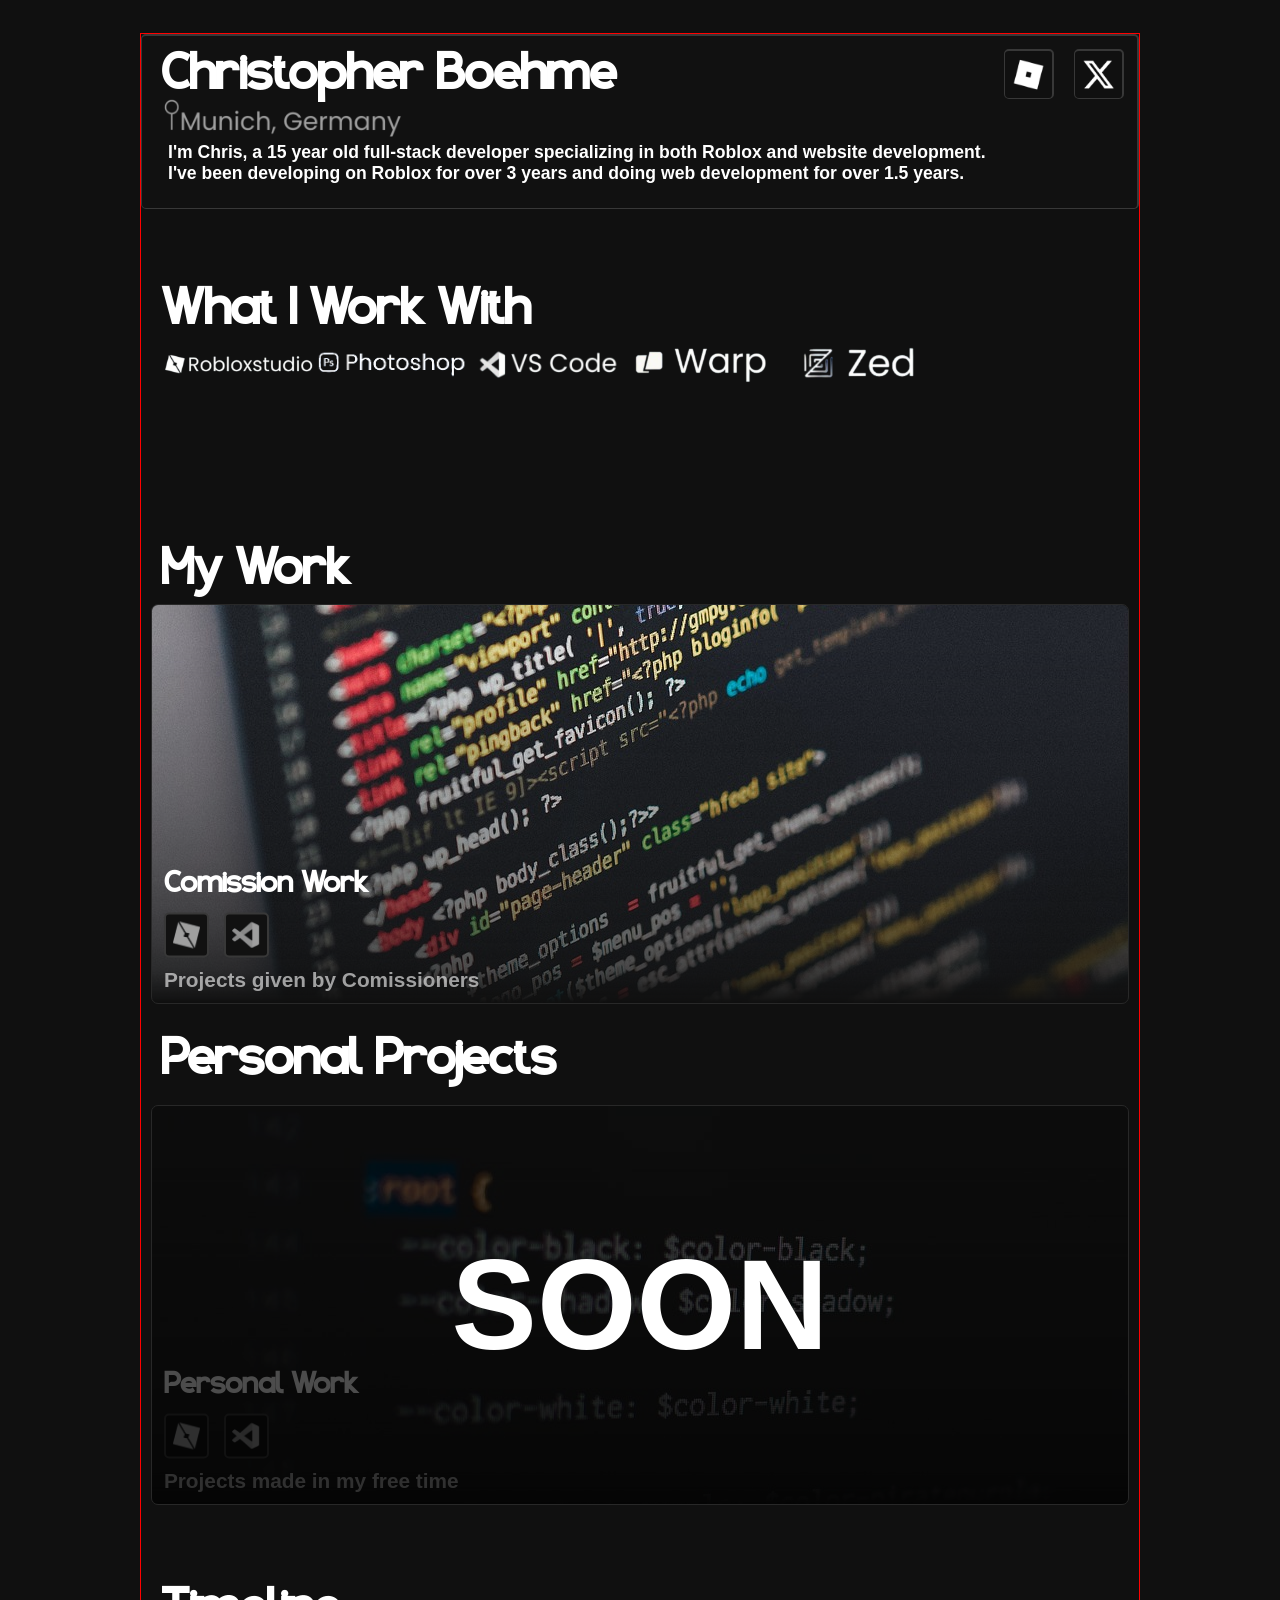
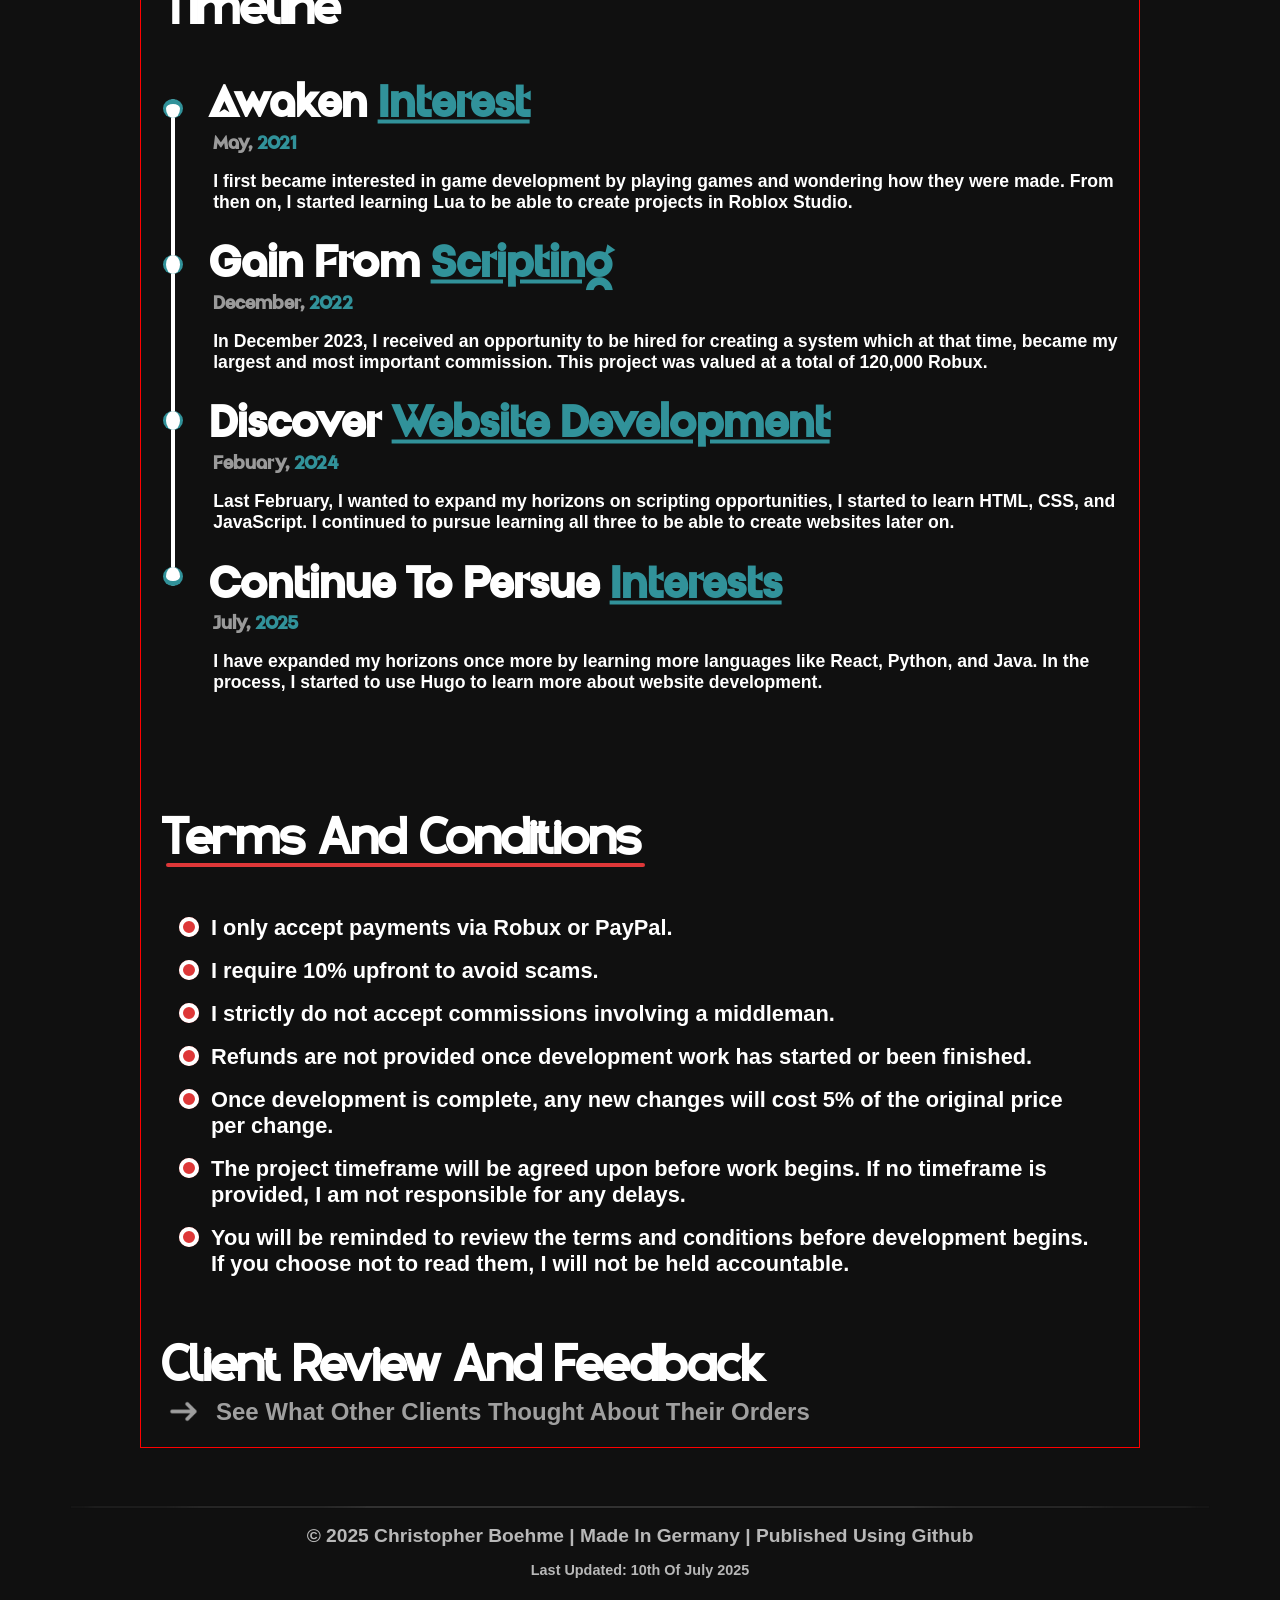
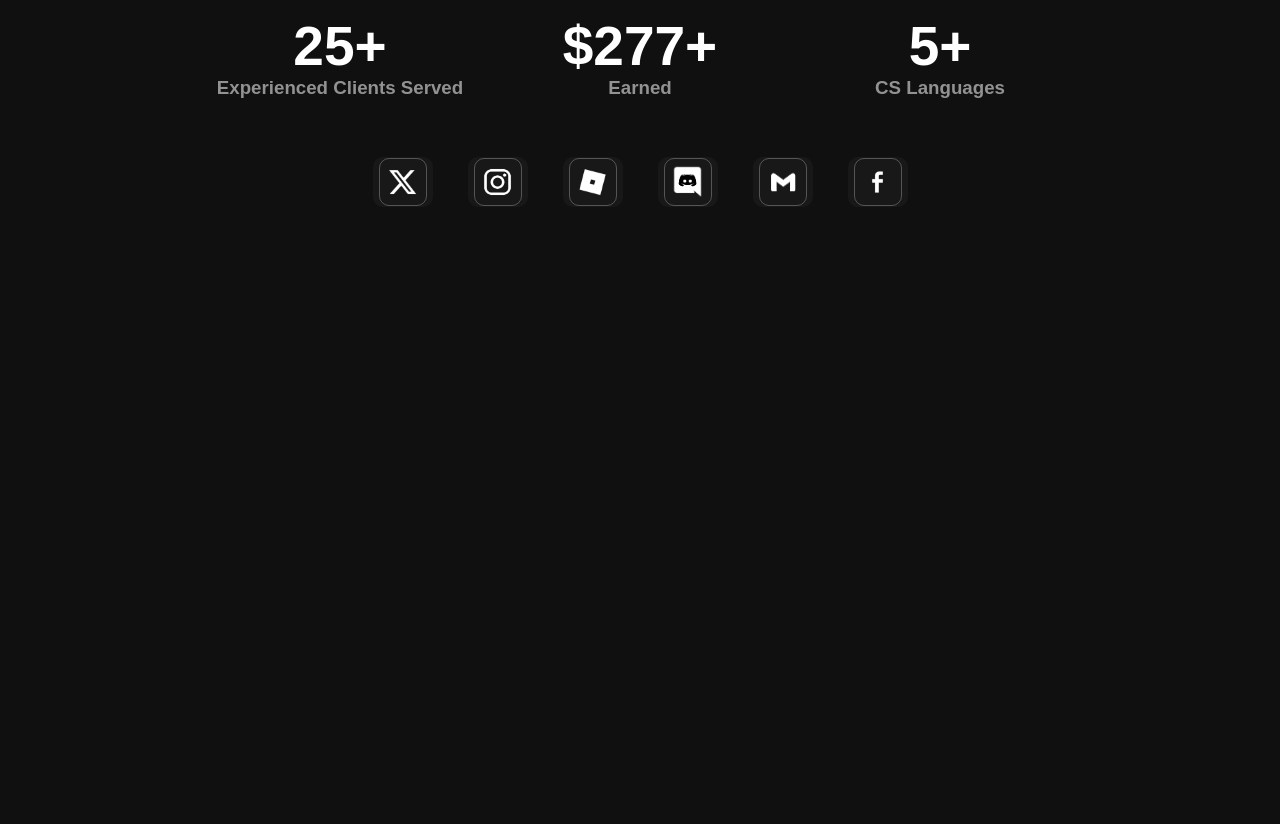
<file: index.html>
<!DOCTYPE html>
<html lang="en">
<head>
    <meta charset="UTF-8">
    <meta name="viewport" content="width=device-width, initial-scale=1.0">
    <title>Oskddr's Portfolio</title>

    <link rel="icon" type="image/x-icon" href="Resources/images/WebsiteLogo.png">
    <link rel="stylesheet" href="indexStyle.css">
    <script src="indexScript.js" defer></script>
</head>
<body>
    <div id="scrolling">
        <div id-list-number="1">
            <h1 h1-ELMT>Christopher Boehme</h1>
            <div id="location-container" image-container>
                <img src="Resources/images/location.png">
            </div>
            <div id="text-container">
                <p>
                    I'm Chris, a 15 year old full-stack developer specializing in both Roblox and website development.
                    I've been developing on Roblox for over 3 years and doing web development for over 1.5 years.
                </p>
            </div>
            <div id="first-contacts-container">
                <div id="container" linklead="https://www.roblox.com/users/1784561175/profile">
                    <div id="image-lock" image-container>
                        <img src="Resources/images/roblox.png" alt="">
                    </div>
                </div>
                <div id="container" linklead="https://x.com/GG_Chris_GG">
                    <div id="image-lock" image-container>
                        <img src="Resources/images/X.png" alt="">
                    </div>
                </div>
            </div>
        </div>

        <div id-list-number="2">
            <h1 h1-ELMT>What I Work With</h1>

            <div id="platform-setter" style="--width: 155px; --height: 50px;">
                <div id="platform-grid">
                    <div id="platform-lock" image-container><img src="Resources/images/Robloxstudio.png" alt=""></div>
                    <div id="platform-lock" image-container><img src="Resources/images/Photoshop.png" alt=""></div>
                    <div id="platform-lock" image-container><img src="Resources/images/VSCode.png" alt=""></div>
                    <div id="platform-lock" image-container><img src="Resources/images/Warp.png" alt=""></div>
                    <div id="platform-lock" image-container><img src="Resources/images/Zed.png" alt=""></div>
                </div>
            </div>

            <div id="items-slider" style="--width: 100px; --height: 50px; --quand: 11;">
                <div id="items-grid">
                    <div class="item-list" style="--pos: 1" image-container><img src="Resources/images/LUA.png" alt=""></div>
                    <div class="item-list" style="--pos: 2" image-container><img src="Resources/images/HTML.png" alt=""></div>
                    <div class="item-list" style="--pos: 3" image-container><img src="Resources/images/CSS.png" alt=""></div>
                    <div class="item-list" style="--pos: 4" image-container><img src="Resources/images/JavaScript.png" alt=""></div>
                    <div class="item-list" style="--pos: 5" image-container><img src="Resources/images/TypeScript.png" alt=""></div>
                    <div class="item-list" style="--pos: 6" image-container><img src="Resources/images/NextJS.png" alt=""></div>
                    <div class="item-list" style="--pos: 7" image-container><img src="Resources/images/NodeJS.png" alt=""></div>
                    <div class="item-list" style="--pos: 8" image-container><img src="Resources/images/React.png" alt=""></div>
                    <div class="item-list" style="--pos: 9" image-container><img src="Resources/images/Hugo.png" alt=""></div>
                    <div class="item-list" style="--pos: 10" image-container><img src="Resources/images/Python.png" alt=""></div>
                    <div class="item-list" style="--pos: 11" image-container><img src="Resources/images/Java.png" alt=""></div>
                </div>
            </div>
        </div>

       <div id-list-number="3">
            <h1 h1-ELMT>My Work</h1>
            <h1 h1-ELMT id="dever">Personal Projects</h1>

            <div id="item-locks">
                <div id="comission-lock" sitelead="Comission_work.html">
                    <div id="info-grid">
                        <h2 h2-ELMT>Comission Work</h2>

                        <div id="content-grid">
                            <div id="contentg-lock">
                                <div id="visual-lock" image-container>
                                    <img src="Resources/images/RobloxStudioLogo.png" alt="">
                                </div>
                            </div>
                            <div id="contentg-lock">
                                <div id="visual-lock" image-container>
                                    <img src="Resources/images/VSCodeLogo.png" alt="">
                                </div>
                            </div>
                        </div>

                        <h3 h3-ELMT>Projects given by Comissioners</h3>
                    </div>

                    <div id="background-lock">
                        <img id="image" class="zoom-impact" src="Resources/images/BG1.jpg" alt="">
                    </div>
                </div>
                
                <div id="personal-lock">
                    <div id="info-grid">
                        <h2 h2-ELMT>Personal Work</h2>
                        
                        <div id="content-grid">
                            <div id="contentg-lock">
                                <div id="visual-lock" image-container>
                                    <img src="Resources/images/RobloxStudioLogo.png" alt="">
                                </div>
                            </div>
                            <div id="contentg-lock">
                                <div id="visual-lock" image-container>
                                    <img src="Resources/images/VSCodeLogo.png" alt="">
                                </div>
                            </div>
                        </div>

                        <h3 h3-ELMT>Projects made in my free time</h3>
                    </div>

                    <div id="background-lock">
                        <img id="image2" class="zoom-impact" src="Resources/images/BG2.jpg" alt="">
                    </div>

                    <div preview-container>
                        <h1 id="preview-title">SOON</h1>
                    </div>
                </div>
            </div>
        </div>

        <div id-list-number="4">
            <h1 h1-ELMT>Timeline</h1>

            <div id="grid-contents">
                <div id="line-lock">
                    <div id="query-lock"><div></div></div>
                    <div id="query-lock"><div></div></div>
                    <div id="query-lock"><div></div></div>
                    <div id="query-lock"><div></div></div>
                </div>

                <div id="checkpoint-preset">
                    <div>
                        <h2 h2-ELMT>Awaken <span>Interest</span></h2>
                        <h3 data-date>May, <span>2021</span></h3>
                        <p data-description>
                            I first became interested in game development by playing games and wondering how they were made.
                            From then on, I started learning Lua to be able to create projects in Roblox Studio.
                        </p>
                    </div>
                    <div>
                        <h2 h2-ELMT>Gain From <span>Scripting</span></h2>
                        <h3 data-date>December, <span>2022</span></h3>
                        <p data-description>
                            In December 2023, I received an opportunity to be hired for creating a system which at that time,
                            became my largest and most important commission. This project was valued at a total of 120,000 Robux.
                        </p>
                    </div>
                    <div>
                        <h2 h2-ELMT>Discover <span>Website Development</span></h2>
                        <h3 data-date>Febuary, <span>2024</span></h3>
                        <p data-description>
                            Last February, I wanted to expand my horizons on scripting opportunities, I started to learn HTML, CSS, and
                            JavaScript. I continued to pursue learning all three to be able to create websites later on.
                        </p>
                    </div>
                    <div>
                        <h2 h2-ELMT>Continue To Persue <span>Interests</span></h2>
                        <h3 data-date>July, <span>2025</span></h3>
                        <p data-description>
                            I have expanded my horizons once more by learning more languages like React, Python, and Java.
                            In the process, I started to use Hugo to learn more about website development.
                        </p>
                    </div>
                </div>
            </div>
        </div>

        <div id-list-number="5">
            <h1 h1-ELMT>Terms And Conditions</h1>

            <div id="item-locks">
                <ul id="list-lock">
                    <li>I only accept payments via Robux or PayPal.</li>
                    <li>I require 10% upfront to avoid scams.</li>
                    <li>I strictly do not accept commissions involving a middleman.</li>
                    <li>Refunds are not provided once development work has started or been finished.</li>
                    <li>Once development is complete, any new changes will cost 5% of the original price per change.</li>
                    <li>The project timeframe will be agreed upon before work begins. If no timeframe is provided, I am not responsible for any delays.</li>
                    <li>You will be reminded to review the terms and conditions before development begins. If you choose not to read them, I will not be held accountable.</li>
                </ul>
            </div>
        </div>

        <div id-list-number="6">
            <h1 h1-ELMT>Client Review And Feedback</h1>

            <div id="review-lock" sitelead="feedback.html">
                <div id="image-lock" image-container>
                    <img src="Resources/images/arrowback.png" alt="">
                </div>
                <p data-description>See What Other Clients Thought About Their Orders</p>
            </div>
        </div>
    </div>

    <div section="bottom">
        <hr>
        <div id="data-lock">
            <h1 h1-ELMT>© 2025 Christopher Boehme | Made In Germany | Published Using Github</h1>
            <h2 h2-ELMT>Last Updated: 10th Of July 2025</h2>
        </div>

        <div data-info style="--height: 150px;--stats: 3;">
            <div data-clients>
                <h2 h2-ELMT id="-va1">43+</h2>
                <h3 h3-ELMT>Experienced Clients Served</h3>
            </div>
            <div data-earned>
                <h2 h2-ELMT id="-va2">$1000+</h2>
                <h3 h3-ELMT>Earned</h3>
            </div>
            <div data-languages>
                <h2 h2-ELMT id="-va3">10+</h2>
                <h3 h3-ELMT>CS Languages</h3>
            </div>
        </div>

        <div data-contact>
            <button id="contact">
                <div id="maincontent-lock" linklead="https://x.com/GG_Chris_GG">
                    <div id="v-lock" image-container>
                        <img src="Resources/images/X.png" alt="">
                    </div>
                </div>
                <div id="behindlay-lock"></div>
            </button>
            <button id="contact">
                <div id="maincontent-lock" linklead="https://www.instagram.com/christopher.boehme.0001/">
                    <div id="v-lock" image-container>
                        <img src="Resources/images/InstagramLogo.png" alt="">
                    </div>
                </div>
                <div id="behindlay-lock"></div>
            </button>
            <button id="contact">
                <div id="maincontent-lock" linklead="https://www.roblox.com/users/1784561175/profile">
                    <div id="v-lock" image-container>
                        <img src="Resources/images/roblox.png" alt="">
                    </div>
                </div>
                <div id="behindlay-lock"></div>
            </button>
            <button id="contact">
                <div id="maincontent-lock" seperatelead="https://discord.com/invite/Xax6Sfbu">
                    <div id="v-lock" image-container>
                        <img src="Resources/images/DiscordChat.png" alt="">
                    </div>
                </div>
                <div id="behindlay-lock"></div>
            </button>
            <button id="contact">
                <div id="maincontent-lock" seperatelead="https://mail.google.com/mail/?view=cm&fs=1&to=christopherboilolxd@gmail.com&su=Client Comission">
                    <div id="v-lock" image-container>
                        <img src="Resources/images/GmailLogo.png" alt="">
                    </div>
                </div>
                <div id="behindlay-lock"></div>
            </button>
            <button id="contact">
                <div id="maincontent-lock" linklead="https://www.facebook.com/profile.php?id=61570254292367">
                    <div id="v-lock" image-container>
                        <img src="Resources/images/FacebookLogo.png" alt="">
                    </div>
                </div>
                <div id="behindlay-lock"></div>
            </button>
        </div>
    </div>

    <div section="mobile" style="opacity: 0;">
        <img src="Resources/images/NotMobileSupport.png" alt="">
        <h1>Please Put Your Device In Landscape And Zoom Out</h1>
    </div>
</body>
</html>
</file>
<file: indexStyle.css>
@font-face{font-family: Mooxy; src: url(Resources/fonts/mooxy.ttf);}
@font-face{font-family: Agile; src: url(Resources/fonts/agile.ttf);}

:root{
    --webkitScrollBar: none;

    --boxSizing: border-box;

    --backgroundColor: #101010;
    --textColor: #fff;
    --mainFont: Mooxy;
    --secondFont: Agile;
    --thirdFont: sans-serif;
    --topPadding: 25px;

    --ImgwebkitUserDrag: none;
    --ImgUserSelect: none;
    --ImgPointerEvents: none;

    --itemHolderHeight: 3015px;
    --itemHolderBorder: 1px solid red;
    --itemHolderItemGaps: 50px;

    --MD2ItemHolderWidth: 1000px;
    --MD3ItemHolderWidth: 700px;
}

body::-webkit-scrollbar{
    display: var(--webkitScrollBar);
}

*{
    box-sizing: var(--boxSizing);
}

body{
    background-color: var(--backgroundColor);
    color: var(--textColor);
    font-family: var(--mainFont);
    padding-top: var(--topPadding);
    display: flex;
    flex-direction: column;
    justify-content: center;
    align-items: center;
    overflow: hidden scroll;
    gap: 50px;
}

img{
    -webkit-user-drag: var(--ImgwebkitUserDrag);
    user-select: var(--ImgUserSelect);
    pointer-events: var(--ImgPointerEvents);
}

[border-active="true"]{
    border: 1px solid red;
}

[image-container]>*{
    width: 100%;
    height: 100%;
    object-fit: contain;
}

h1:hover, h2:hover, h3:hover, h4:hover, h5:hover, h6:hover, p:hover, span:hover, li:hover,
h1:hover::before, h2:hover::before, h3:hover::before, h4:hover::before, h5:hover::before, h6:hover::before, p:hover::before, span:hover::before, li:hover::before,
h1:hover::after, h2:hover::after, h3:hover::after, h4:hover::after, h5:hover::after, h6:hover::after, p:hover::after, span:hover::after, li:hover::after {
    cursor: default;
}

/* XXL */
@media only screen and (min-width: 2561px){
    body{
        background-color: blue;
    }
}

/* Laptop L */
@media only screen and (orientation: landscape) and (min-width: 1025px) and (max-width: 2560px){
    #scrolling{
        position: relative;
        width: var(--MD2ItemHolderWidth);
        height: var(--itemHolderHeight);
        border: var(--itemHolderBorder);
        display: flex;
        flex-direction: column;
        gap: var(--itemHolderItemGaps);
        overflow-x: hidden;
    }
    [id-list-number="1"]{
        height: 175px;
        width: 100%;
        background-color: #111111;
        border-radius: 5px;
        border: 1px solid #383838;
        border-top: 2px solid #383838;
        border-right: 2px solid #383838;
    } 
    [id-list-number="1"] [h1-ELMT]{
        position: absolute;
        top: -20px;
        right: 0;
        width: 98%;
        font-size: 3.2rem;
    }
    [id-list-number="1"] #location-container{
        position: absolute;
        top: 60px;
        left: 7px;
        width: 275px;
        height: 50px;
        opacity: .6;
        filter: invert(100%) sepia(100%) saturate(1%) hue-rotate(79deg) brightness(103%) contrast(102%);
    }
    [id-list-number="1"] #text-container{
        font-family: var(--thirdFont);
        position: absolute;
        top: 90px;
        left: 27px;
        width: 85%;
        height: 75px;
        font-size: 1.1rem;
        font-weight: bold;
    }
    [id-list-number="1"] #first-contacts-container{
        position: absolute;
        top: 15px;
        right: 15px;
        width: 120px;
        height: 50px;
        display: flex;
        flex-direction: row;
        gap: 20px;
    } 
    [id-list-number="1"] #first-contacts-container #container{
        position: relative;
        top: 0;
        width: calc(50% - 10px);
        border-radius: 5px;
        border: 1px solid #383838;
        border-top: 2px solid #383838;
        border-right: 2px solid #383838;
        background-color: #101010;
        display: flex;
        justify-content: center;
        align-items: center;
        transition: 1s ease;
    }
    [id-list-number="1"] #first-contacts-container #container #image-lock{
        width: 85%;
        height: 85%;
        filter: invert(100%) sepia(0%) saturate(7459%) hue-rotate(52deg) brightness(105%) contrast(101%);
    } 
    [id-list-number="1"] #first-contacts-container #container:hover{
        top: -3px;
        filter: drop-shadow(0 0 3px #fff);
        cursor: pointer;
    }

        /*  */
    /*    *     */
        /*  */ 

    [id-list-number="2"]{
        position: relative;
        width: 100%;
        height: 200px;
    }
    [id-list-number="2"] [h1-ELMT]{
        position: absolute;
        right: 0;
        top: -10px;
        width: 98%;
        font-size: 3.2rem;
    }
    [id-list-number="2"] #platform-setter{
        position: absolute;
        top: 80px;
        right: 0;
        width: 98%;
        height: var(--height);
        display: flex;
    }
    [id-list-number="2"] #platform-setter #platform-grid{
        position: relative;
        width: max-content;
        min-width: calc(var(--width) * var(--height));
        display: flex;
    }
    [id-list-number="2"] #platform-setter #platform-grid #platform-lock{
        width: var(--width);
        height: var(--height);
        left: 100%;
    }
    [id-list-number="2"] #items-slider{
        position: absolute;
        top: 135px;
        width: 100%;
        height: var(--height);
        overflow: hidden;
        mask-image: linear-gradient(
            to right,
            transparent,
            #000 10% 90%,
            transparent
        );
    }
    [id-list-number="2"] #items-slider #items-grid{
        position: relative;
        width: max-content;
        min-width: calc(var(--width) * var(--quand));
        display: flex;
    }

    [id-list-number="2"] #items-slider #items-grid .item-list{
        position: absolute;
        left: 100%;
        width: var(--width);
        height: var(--height);
        animation: slider 20s linear infinite;
        animation-delay: calc((20s / var(--quand)) * (var(--pos) - 1));
        transition: 1s;
    }

    [id-list-number="2"] #items-slider:hover .item-list{
        animation-play-state: paused!important;
    }

    [id-list-number="2"] #items-slider .item-list:hover {
        transform: translateY(-2.5px);
        cursor: pointer;
        z-index: 2;
    }

    @keyframes slider{
        from{
            left: 100%;
        }to{
            left: calc(var(--width) * -1);
        }
    }

        /*  */
    /*    *     */
        /*  */

    [id-list-number="3"]{
        position: relative;
        height: 1000px;
        width: 100%;
    }
    [id-list-number="3"] [h1-ELMT]{
        position: absolute;
        right: 0;
        width: 98%;
        font-size: 3.2rem;
    }
    [id-list-number="3"] #dever {
        position: absolute;
        top: 490px;
        z-index: 2;
    }
    [id-list-number="3"] #item-locks{
        position: absolute;
        bottom: 0;
        width: 100%;
        height: 910px;
        display: flex;
        flex-direction: column;
        justify-content: center;
        align-items: center;
        gap: 101px;
    }
    [id-list-number="3"] #item-locks >*{
        position: relative;
        width: 98%;
        height: 400px;
        border: 1px solid #282828;
        border-radius: 7px;
        overflow: hidden;
        transition: .5s;
    }
    [id-list-number="3"] #item-locks >*:hover{box-shadow: 0 0 6px #323232; cursor: pointer;}
    [id-list-number="3"] #item-locks >* #background-lock{
        height: 100%;
        width: 100%;
        mask-image: linear-gradient(
            to top,
            transparent,
            25%, #fff
            90%, #000 100%
        );
    }
    [id-list-number="3"] #item-locks >* #background-lock #image,
    [id-list-number="3"] #item-locks >* #background-lock #image2{
        position: absolute;
        top: -200px;
        transition: .5s;
    }
    [id-list-number="3"] #item-locks >* #background-lock #image2{top: -150px;}

    [id-list-number="3"] #item-locks >*:hover #background-lock #image,
    [id-list-number="3"] #item-locks >*:hover #background-lock #image2{
        transform: scale(1.15);
    }
    [id-list-number="3"] #item-locks >* #info-grid{
        position: absolute;
        bottom: 5px;
        left: 7px;
        width: 50%;
        height: 130px;
        z-index: 2;
        pointer-events: none;
    }
    [id-list-number="3"] #item-locks >* #info-grid [h2-ELMT]{
        position: absolute;
        right: 0;
        top: -25px;
        width: 99%;
        font-size: 1.9rem;
    }
    [id-list-number="3"] #item-locks >* #info-grid #content-grid{
        position: absolute;
        top: 53%;
        transform: translateY(-53%);
        left: 5px;
        width: 105px;
        height: 50px;
        display: flex;
        flex-direction: row;
        gap: 15px;
        justify-content: center;
        align-items: center;
    }
    [id-list-number="3"] #item-locks >* #info-grid #content-grid #contentg-lock{
        position: relative;
        background-color: #111111;
        border: 2px solid #383838;
        border-radius: 5px;
        height: 90%;
        width: 45px;
        display: flex;
        justify-content: center;
        align-items: center;
    }
    [id-list-number="3"] #item-locks >* #info-grid #content-grid #contentg-lock:nth-child(2)>*{
        width: 74%;
        height: 74%;
    }
    [id-list-number="3"] #item-locks >* #content-grid #contentg-lock #visual-lock{
        width: 65%;
        height: 65%;
        opacity: .6;
    }
    [id-list-number="3"] #item-locks >* #info-grid [h3-ELMT]{
        position: absolute;
        right: 0;
        bottom: -15px;
        width: 99%;
        font-size: 1.3rem;
        font-family: var(--thirdFont);
        opacity: .6;
    }

    /* Soon List */

    [id-list-number="3"] #item-locks >* [preview-container]{
        position: absolute;
        top: 0;
        width: 100%;
        height: 100%;
        background: #000000b3;
        display: flex;
        justify-content: center;
        align-items: center;
        z-index: 500;
        transition: .5s;
    }
    [id-list-number="3"] #item-locks >* [preview-container] #preview-title{
        font-size: 8rem;
        font-family: var(--thirdFont);
    }

    [id-list-number="3"] #item-locks >*:hover [preview-container]{
        opacity: 0;
        pointer-events: none;
    }

        /*  */
    /*    *     */
        /*  */

    [id-list-number="4"]{
        position: relative;
        height: 770px;
        width: 100%;
    }
    [id-list-number="4"] [h1-ELMT]{
        position: absolute;
        right: 0;
        top: -10px;
        width: 98%;
        font-size: 3.2rem;
    }
    [id-list-number="4"] #grid-contents{
        position: absolute;
        bottom: 10px;
        width: 100%;
        height: 650px;
    }
    [id-list-number="4"] #grid-contents #line-lock{
        position: absolute;
        left: 30px;
        top: 30px;
        height: 487px;
        width: 4px;
        background-color: #fff;
        border-radius: 50px;
        display: flex;
        flex-direction: column;
        align-items: center;
        gap: 137px;
    }
    [id-list-number="4"] #grid-contents #line-lock #query-lock{
        position: relative;
        width: 20px;
        height: 20px;
        aspect-ratio: 1/1;
        background-color: #fff;
        border-right: 3px solid #31929a;
        border-left: 3px solid #31929a;
        border-radius: 50%;
        transition: .25s;
    }
    [id-list-number="4"] #grid-contents #line-lock #query-lock:nth-child(1){
        border-top: 5px solid #31929a;
    }
    [id-list-number="4"] #grid-contents #line-lock #query-lock:nth-child(4){
        border-bottom: 5px solid #31929a;
    }
    [id-list-number="4"] #grid-contents #checkpoint-preset{
        position: absolute;
        right: 15px;
        top: 50%;
        transform: translateY(-50%);
        height: 98%;
        width: 920px;
        display: flex;
        flex-direction: column;
        gap: 4px;
    }
    [id-list-number="4"] #grid-contents #checkpoint-preset >*{
        position: relative;
        height: calc(98% / 4);
        font-family: var(--secondFont);
    }
    [id-list-number="4"] #grid-contents #checkpoint-preset >* [h2-ELMT]{
        position: absolute;
        top: -30px;
        right: 0;
        width: 99.5%;
        font-size: 2.813rem;
    } [id-list-number="4"] #grid-contents #checkpoint-preset >* [h2-ELMT] span {
        color: #31929a;
        text-decoration: underline;
    }
    [id-list-number="4"] #grid-contents #checkpoint-preset >* [data-date]{
        position: absolute;
        top: 40px;
        right: 0;
        width: 99%;
        font-size: 1.17rem;
        color: #ffffff94;
    } [id-list-number="4"] #grid-contents #checkpoint-preset >* [data-date] span{
        color: #31929a;
    }
    [id-list-number="4"] #grid-contents #checkpoint-preset >* [data-description]{
        position: absolute;
        right: 0;
        top: 77px;
        width: 99%;
        font-size: 1.1rem;
        font-family: var(--thirdFont);
        font-weight: bold;
    }

        /*  */
    /*    *     */
        /*  */

    [id-list-number="5"]{
        position: relative;
        width: 100%;
        height: 500px;
    }
    [id-list-number="5"] [h1-ELMT]{
        position: absolute;
        right: 0;
        width: 98%;
        font-size: 3.2rem;
    }
    [id-list-number="5"] [h1-ELMT]::after{
        content: '';
        position: absolute;
        top: 50px;
        left: 5px;
        height: 4px;
        width: 479px;
        background-color: #de3738;
        border-radius: 50px;
    }
    [id-list-number="5"] #item-locks{
        position: absolute;
        top: 120px;
        left: 30px;
        width: 930px;
        height: 350px;
    }
    [id-list-number="5"] #item-locks #list-lock{
        position: relative;
        list-style: none;
    }
    [id-list-number="5"] #item-locks #list-lock li{
        position: relative;
        font-family: var(--thirdFont);
        font-weight: bold;
        font-size: 1.3625rem;
    }
    [id-list-number="5"] #item-locks #list-lock li::before{
        content: '';
        position: absolute;
        top: 2px;
        left: -32.5px;
        width: 20px;
        height: 20px;
        background-color: #de3738;
        border-radius: 50px;
        box-shadow: inset 0 0 0 4px #fff;
        transition: .5s;
    }
    [id-list-number="5"] #item-locks #list-lock li:not(:last-child){
        margin-bottom: 17px;
    }
    [id-list-number="5"] #item-locks:hover #list-lock li::before{
        filter: drop-shadow(2px 2px 5px #de3738);
        box-shadow: inset0 0 0 3px #fff;
    }
    
        /*  */
    /*    *     */
        /*  */

    [id-list-number="6"]{
        position: relative;
        height: 115px;
        width: 100%;
    }
    [id-list-number="6"] [h1-ELMT]{
        position: absolute;
        right: 0;
        top: -23px;
        width: 98%;
        font-size: 3.2rem;
    }
    [id-list-number="6"] #review-lock{
        position: absolute;
        top: 60px;
        right: 0;
        width: 98%;
        height: 45px;
        display: flex;
        flex-direction: row;
        gap: 30px;
    }
    [id-list-number="6"] #review-lock #image-lock{
        width: 45px;
        height: 45px;
        opacity: .6;
        transform: rotate(-180deg);
        transition: .5s ease-in-out;
    }
    [id-list-number="6"] #review-lock [data-description]{
        font-size: 1.5rem;
        height: 100%;
        opacity: .6;
        font-family: var(--thirdFont);
        font-weight: bold;
        transform: translate(-20px, -15px);
    }

    [id-list-number="6"] #review-lock:hover #image-lock{
        transform: translateY(-5px) rotate(-150deg);
        cursor: pointer!important;
    } [id-list-number="6"] #review-lock:hover [data-description]{cursor: pointer!important;}

        /*  */
    /*    *     */
        /*  */

    [section="bottom"]{
        position: relative;
        width: 100%;
        height: 330px;
        display: flex;
        flex-direction: column;
        align-items: center;
    }
    [section="bottom"] hr{
        width: 90%;
        height: 2px;
        background-color: #313131;
        border: none;
        border-radius: 50%;
        box-shadow: 0 0 1px #000;
    }
    [section="bottom"] #data-lock{
        width: 100%;
        height: 70px;
        font-size: .6rem;
        font-family: var(--thirdFont);
        display: flex;
        flex-direction: column;
        justify-content: center;
        align-items: center;
        opacity: .7;
        transform: translateY(5px);
    }
    [section="bottom"] #data-lock [h2-ELMT]{
        transform: translateY(-10px);
    }
    [section="bottom"] [data-info]{
        height: var(--height);
        width: 100%;
        display: flex;
        justify-content: center;
        align-items: center;
        gap: calc(var(--height) / var(--stats));
    }
    [section="bottom"] [data-info] >*{
        height: 100%;
        width: 250px;
        font-family: var(--thirdFont);
        display: flex;
        flex-direction: column;
        justify-content: center;
        align-items: center;
    }
    [section="bottom"] [data-info] >* [h2-ELMT]{
        font-size: 3.438rem;
        transform: translateY(15px);
    }
    [section="bottom"] [data-info] >* [h3-ELMT]{
        font-family: 1.25rem;
        color: #ffffff8b;
        transform: translateY(-50px);
    }
    [section="bottom"] [data-contact]{
        width: 100%;
        height: 108px;
        display: flex;
        flex-direction: row;
        justify-content: center;
        align-items: center;
        gap: 35px;
    }
    [section="bottom"] [data-contact] #contact {
        position: relative;
        width: 60px;
        height: 50px;
        display: flex;
        align-items: center;
        justify-content: center;
        border: none;
        background-color: transparent;
        border-radius: 7px;
        cursor: pointer;
        transition: all .3s;
    }
    [section="bottom"] [data-contact] #contact #maincontent-lock{
        width: 100%;
        height: 100%;
        display: flex;
        align-items: center;
        justify-content: center;
        background-color: transparent;
        backdrop-filter: blur(0px);
        letter-spacing: 0.8px;
        border-radius: 10px;
        transition: all .3s;
        border: 1px solid #9c9c9c77;
    }
    [section="bottom"] [data-contact] #contact #maincontent-lock #v-lock{
       width: 75%;
       height: 75%;
       filter: invert(100%) sepia(7%) saturate(0%) hue-rotate(4deg) brightness(106%) contrast(107%);
    }
    [section="bottom"] [data-contact] #contact #behindlay-lock {
        position: absolute;
        content: '';
        width: 100%;
        height: 100%;
        background: #181818;
        z-index: -1;
        border-radius: 10px;
        pointer-events: none;
        transition: all .3s;
    }
    [section="bottom"] [data-contact] #contact:hover #behindlay-lock {
        transform: rotate(35deg);
        transform-origin: bottom;
    }
    [section="bottom"] [data-contact] #contact:hover #maincontent-lock {
        background-color: rgba(156, 156, 156, 0.466);
        backdrop-filter: blur(4px);
        cursor: pointer;
    }
}

/* Laptop */
@media only screen and (orientation: landscape) and (min-width: 769px) and (max-width: 1024px){
    #scrolling{
        position: relative;
        width: 760px;
        height: var(--itemHolderHeight);
        border: var(--itemHolderBorder);
        display: flex;
        flex-direction: column;
        gap: var(--itemHolderItemGaps);
        overflow-x: hidden;
    }
    [id-list-number="1"]{
        height: 175px;
        width: 100%;
        background-color: #111111;
        border-radius: 5px;
        border: 1px solid #383838;
        border-top: 2px solid #383838;
        border-right: 2px solid #383838;
    }
    [id-list-number="1"] [h1-ELMT]{
        position: absolute;
        top: -20px;
        right: 0;
        width: 98%;
        font-size: 3.2rem;
    }
    [id-list-number="1"] #location-container{
        position: absolute;
        top: 60px;
        left: 7px;
        width: 275px;
        height: 50px;
        opacity: .6;
        filter: invert(100%) sepia(100%) saturate(1%) hue-rotate(79deg) brightness(103%) contrast(102%);
    }
    [id-list-number="1"] #text-container{
        font-family: var(--thirdFont);
        position: absolute;
        top: 105px;
        left: 27px;
        width: 95%;
        height: 75px;
        font-size: .96rem;
        font-weight: bold;
    }
    [id-list-number="1"] #first-contacts-container{
        position: absolute;
        top: 15px;
        right: 15px;
        width: 120px;
        height: 50px;
        display: flex;
        flex-direction: row;
        gap: 20px;
    } 
    [id-list-number="1"] #first-contacts-container #container{
        position: relative;
        top: 0;
        width: calc(50% - 10px);
        border-radius: 5px;
        border: 1px solid #383838;
        border-top: 2px solid #383838;
        border-right: 2px solid #383838;
        background-color: #101010;
        display: flex;
        justify-content: center;
        align-items: center;
        transition: 1s ease;
    }
    [id-list-number="1"] #first-contacts-container #container #image-lock{
        width: 85%;
        height: 85%;
        filter: invert(100%) sepia(0%) saturate(7459%) hue-rotate(52deg) brightness(105%) contrast(101%);
    } 
    [id-list-number="1"] #first-contacts-container #container:hover{
        top: -3px;
        filter: drop-shadow(0 0 3px #fff);
        cursor: pointer;
    }

        /*  */
    /*    *     */
        /*  */ 

    [id-list-number="2"]{
        position: relative;
        width: 100%;
        height: 200px;
    }
    [id-list-number="2"] [h1-ELMT]{
        position: absolute;
        right: 0;
        top: -10px;
        width: 98%;
        font-size: 3.2rem;
    }
    [id-list-number="2"] #platform-setter{
        position: absolute;
        top: 80px;
        right: 0;
        width: 98%;
        height: var(--height);
        display: flex;
    }
    [id-list-number="2"] #platform-setter #platform-grid{
        position: relative;
        width: max-content;
        min-width: calc(var(--width) * var(--height));
        display: flex;
    }
    [id-list-number="2"] #platform-setter #platform-grid #platform-lock{
        width: var(--width - 50px);
        height: var(--height);
        left: 100%;
    }
    [id-list-number="2"] #items-slider{
        position: absolute;
        top: 135px;
        width: 100%;
        height: var(--height);
        overflow: hidden;
        mask-image: linear-gradient(
            to right,
            transparent,
            #000 10% 90%,
            transparent
        );
    }
    [id-list-number="2"] #items-slider #items-grid{
        position: relative;
        width: max-content;
        min-width: calc(var(--width) * var(--quand));
        display: flex;
    }

    [id-list-number="2"] #items-slider #items-grid .item-list{
        position: absolute;
        left: 100%;
        width: var(--width);
        height: var(--height);
        animation: slider 20s linear infinite;
        animation-delay: calc((20s / var(--quand)) * (var(--pos) - 1));
        transition: 1s;
    }

    [id-list-number="2"] #items-slider:hover .item-list{
        animation-play-state: paused!important;
    }

    [id-list-number="2"] #items-slider .item-list:hover {
        transform: translateY(-2.5px);
        cursor: pointer;
        z-index: 2;
    }

    @keyframes slider{
        from{
            left: 100%;
        }to{
            left: calc(var(--width) * -1);
        }
    }

        /*  */
    /*    *     */
        /*  */

    [id-list-number="3"]{
        position: relative;
        height: 1000px;
        width: 100%;
    }
    [id-list-number="3"] [h1-ELMT]{
        position: absolute;
        right: 0;
        width: 98%;
        font-size: 3.2rem;
    }
    [id-list-number="3"] #dever {
        position: absolute;
        top: 490px;
        z-index: 2;
    }
    [id-list-number="3"] #item-locks{
        position: absolute;
        bottom: 0;
        width: 100%;
        height: 910px;
        display: flex;
        flex-direction: column;
        justify-content: center;
        align-items: center;
        gap: 101px;
    }
    [id-list-number="3"] #item-locks >*{
        position: relative;
        width: 98%;
        height: 400px;
        border: 1px solid #282828;
        border-radius: 7px;
        overflow: hidden;
        transition: .5s;
    }
    [id-list-number="3"] #item-locks >*:hover{box-shadow: 0 0 6px #323232; cursor: pointer;}
    [id-list-number="3"] #item-locks >* #background-lock{
        height: 100%;
        width: 100%;
        mask-image: linear-gradient(
            to top,
            transparent,
            25%, #fff
            90%, #000 100%
        );
    }
    [id-list-number="3"] #item-locks >* #background-lock #image,
    [id-list-number="3"] #item-locks >* #background-lock #image2{
        position: absolute;
        top: -200px;
        transition: .5s;
    }
    [id-list-number="3"] #item-locks >* #background-lock #image2{top: -150px;}

    [id-list-number="3"] #item-locks >*:hover #background-lock #image,
    [id-list-number="3"] #item-locks >*:hover #background-lock #image2{
        transform: scale(1.15);
    }
    [id-list-number="3"] #item-locks >* #info-grid{
        position: absolute;
        bottom: 5px;
        left: 7px;
        width: 50%;
        height: 130px;
        z-index: 2;
        pointer-events: none;
    }
    [id-list-number="3"] #item-locks >* #info-grid [h2-ELMT]{
        position: absolute;
        right: 0;
        top: -25px;
        width: 99%;
        font-size: 1.9rem;
    }
    [id-list-number="3"] #item-locks >* #info-grid #content-grid{
        position: absolute;
        top: 53%;
        transform: translateY(-53%);
        left: 5px;
        width: 105px;
        height: 50px;
        display: flex;
        flex-direction: row;
        gap: 15px;
        justify-content: center;
        align-items: center;
    }
    [id-list-number="3"] #item-locks >* #info-grid #content-grid #contentg-lock{
        position: relative;
        background-color: #111111;
        border: 2px solid #383838;
        border-radius: 5px;
        height: 90%;
        width: 45px;
        display: flex;
        justify-content: center;
        align-items: center;
    }
    [id-list-number="3"] #item-locks >* #info-grid #content-grid #contentg-lock:nth-child(2)>*{
        width: 74%;
        height: 74%;
    }
    [id-list-number="3"] #item-locks >* #content-grid #contentg-lock #visual-lock{
        width: 65%;
        height: 65%;
        opacity: .6;
    }
    [id-list-number="3"] #item-locks >* #info-grid [h3-ELMT]{
        position: absolute;
        right: 0;
        bottom: -15px;
        width: 99%;
        font-size: 1.3rem;
        font-family: var(--thirdFont);
        opacity: .6;
    }

    /* Soon List */

    [id-list-number="3"] #item-locks >* [preview-container]{
        position: absolute;
        top: 0;
        width: 100%;
        height: 100%;
        background: #000000b3;
        display: flex;
        justify-content: center;
        align-items: center;
        z-index: 500;
        transition: .5s;
    }
    [id-list-number="3"] #item-locks >* [preview-container] #preview-title{
        font-size: 8rem;
        font-family: var(--thirdFont);
    }

    [id-list-number="3"] #item-locks >*:hover [preview-container]{
        opacity: 0;
        pointer-events: none;
    }

        /*  */
    /*    *     */
        /*  */

    [id-list-number="4"]{
        position: relative;
        height: 770px;
        width: 100%;
    }
    [id-list-number="4"] [h1-ELMT]{
        position: absolute;
        right: 0;
        top: -10px;
        width: 98%;
        font-size: 3.2rem;
    }
    [id-list-number="4"] #grid-contents{
        position: absolute;
        bottom: 10px;
        width: 100%;
        height: 650px;
    }
    [id-list-number="4"] #grid-contents #line-lock{
        position: absolute;
        left: 30px;
        top: 30px;
        height: 487px;
        width: 4px;
        background-color: #fff;
        border-radius: 50px;
        display: flex;
        flex-direction: column;
        align-items: center;
        gap: 137px;
    }
    [id-list-number="4"] #grid-contents #line-lock #query-lock{
        position: relative;
        width: 20px;
        height: 20px;
        aspect-ratio: 1/1;
        background-color: #fff;
        border-right: 3px solid #31929a;
        border-left: 3px solid #31929a;
        border-radius: 50%;
        transition: .25s;
    }
    [id-list-number="4"] #grid-contents #line-lock #query-lock:nth-child(1){
        border-top: 5px solid #31929a;
    }
    [id-list-number="4"] #grid-contents #line-lock #query-lock:nth-child(4){
        border-bottom: 5px solid #31929a;
    }
    [id-list-number="4"] #grid-contents #checkpoint-preset{
        position: absolute;
        right: 15px;
        top: 50%;
        transform: translateY(-50%);
        height: 98%;
        width: 920px;
        display: flex;
        flex-direction: column;
        gap: 4px;
    }
    [id-list-number="4"] #grid-contents #checkpoint-preset >*{
        position: relative;
        height: calc(98% / 4);
        font-family: var(--secondFont);
    }
    [id-list-number="4"] #grid-contents #checkpoint-preset >* [h2-ELMT]{
        position: absolute;
        top: -30px;
        right: 0;
        width: 75%;
        font-size: 2.813rem;
    } [id-list-number="4"] #grid-contents #checkpoint-preset >* [h2-ELMT] span {
        color: #31929a;
        text-decoration: underline;
    }
    [id-list-number="4"] #grid-contents #checkpoint-preset >* [data-date]{
        position: absolute;
        top: 40px;
        right: 0;
        width: 75%;
        font-size: 1.17rem;
        color: #ffffff94;
    } [id-list-number="4"] #grid-contents #checkpoint-preset >* [data-date] span{
        color: #31929a;
    }
    [id-list-number="4"] #grid-contents #checkpoint-preset >* [data-description]{
        position: absolute;
        right: 0;
        top: 77px;
        width: 75%;
        font-size: 1rem;
        font-family: var(--thirdFont);
        font-weight: bold;
    }

        /*  */
    /*    *     */
        /*  */

    [id-list-number="5"]{
        position: relative;
        width: 100%;
        height: 500px;
    }
    [id-list-number="5"] [h1-ELMT]{
        position: absolute;
        right: 0;
        width: 98%;
        font-size: 3.2rem;
    }
    [id-list-number="5"] [h1-ELMT]::after{
        content: '';
        position: absolute;
        top: 50px;
        left: 5px;
        height: 4px;
        width: 479px;
        background-color: #de3738;
        border-radius: 50px;
    }
    [id-list-number="5"] #item-locks{
        position: absolute;
        top: 120px;
        left: 30px;
        width: 930px;
        height: 350px;
    }
    [id-list-number="5"] #item-locks #list-lock{
        position: relative;
        list-style: none;
    }
    [id-list-number="5"] #item-locks #list-lock li{
        position: relative;
        font-family: var(--thirdFont);
        font-weight: bold;
        font-size: 1.1rem;
        width: 76%;
    }
    [id-list-number="5"] #item-locks #list-lock li::before{
        content: '';
        position: absolute;
        top: 2px;
        left: -32.5px;
        width: 20px;
        height: 20px;
        background-color: #de3738;
        border-radius: 50px;
        box-shadow: inset 0 0 0 4px #fff;
        transition: .5s;
    }
    [id-list-number="5"] #item-locks #list-lock li:not(:last-child){
        margin-bottom: 17px;
    }
    [id-list-number="5"] #item-locks:hover #list-lock li::before{
        filter: drop-shadow(2px 2px 5px #de3738);
        box-shadow: inset0 0 0 3px #fff;
    }
    
        /*  */
    /*    *     */
        /*  */

        [id-list-number="6"]{
        position: relative;
        height: 115px;
        width: 100%;
    }
    [id-list-number="6"] [h1-ELMT]{
        position: absolute;
        right: 0;
        top: -23px;
        width: 98%;
        font-size: 3.2rem;
    }
    [id-list-number="6"] #review-lock{
        position: absolute;
        top: 60px;
        right: 0;
        width: 98%;
        height: 45px;
        display: flex;
        flex-direction: row;
        gap: 30px;
    }
    [id-list-number="6"] #review-lock #image-lock{
        width: 45px;
        height: 45px;
        opacity: .6;
        transform: rotate(-180deg);
        transition: .5s ease-in-out;
    }
    [id-list-number="6"] #review-lock [data-description]{
        font-size: 1.5rem;
        height: 100%;
        opacity: .6;
        font-family: var(--thirdFont);
        font-weight: bold;
        transform: translate(-20px, -15px);
    }

    [id-list-number="6"] #review-lock:hover #image-lock{
        transform: translateY(-5px) rotate(-150deg);
        cursor: pointer!important;
    } [id-list-number="6"] #review-lock:hover [data-description]{cursor: pointer!important;}

        /*  */
    /*    *     */
        /*  */

    [section="bottom"]{
        position: relative;
        width: 100%;
        height: 330px;
        display: flex;
        flex-direction: column;
        align-items: center;
    }
    [section="bottom"] hr{
        width: 90%;
        height: 2px;
        background-color: #313131;
        border: none;
        border-radius: 50%;
        box-shadow: 0 0 1px #000;
    }
    [section="bottom"] #data-lock{
        width: 100%;
        height: 70px;
        font-size: .6rem;
        font-family: var(--thirdFont);
        display: flex;
        flex-direction: column;
        justify-content: center;
        align-items: center;
        opacity: .7;
        transform: translateY(5px);
    }
    [section="bottom"] #data-lock [h2-ELMT]{
        transform: translateY(-10px);
    }
    [section="bottom"] [data-info]{
        height: var(--height);
        width: 100%;
        display: flex;
        justify-content: center;
        align-items: center;
        gap: calc(var(--height) / var(--stats));
    }
    [section="bottom"] [data-info] >*{
        height: 100%;
        width: 250px;
        font-family: var(--thirdFont);
        display: flex;
        flex-direction: column;
        justify-content: center;
        align-items: center;
    }
    [section="bottom"] [data-info] >* [h2-ELMT]{
        font-size: 3.438rem;
        transform: translateY(15px);
    }
    [section="bottom"] [data-info] >* [h3-ELMT]{
        font-size: 1rem;
        color: #ffffff8b;
        transform: translateY(-50px);
    }
    [section="bottom"] [data-contact]{
        width: 100%;
        height: 108px;
        display: flex;
        flex-direction: row;
        justify-content: center;
        align-items: center;
        gap: 35px;
    }
    [section="bottom"] [data-contact] #contact {
        position: relative;
        width: 60px;
        height: 50px;
        display: flex;
        align-items: center;
        justify-content: center;
        border: none;
        background-color: transparent;
        border-radius: 7px;
        cursor: pointer;
        transition: all .3s;
    }
    [section="bottom"] [data-contact] #contact #maincontent-lock{
        width: 100%;
        height: 100%;
        display: flex;
        align-items: center;
        justify-content: center;
        background-color: transparent;
        backdrop-filter: blur(0px);
        letter-spacing: 0.8px;
        border-radius: 10px;
        transition: all .3s;
        border: 1px solid #9c9c9c77;
    }
    [section="bottom"] [data-contact] #contact #maincontent-lock #v-lock{
       width: 75%;
       height: 75%;
       filter: invert(100%) sepia(7%) saturate(0%) hue-rotate(4deg) brightness(106%) contrast(107%);
    }
    [section="bottom"] [data-contact] #contact #behindlay-lock {
        position: absolute;
        content: '';
        width: 100%;
        height: 100%;
        background: #181818;
        z-index: -1;
        border-radius: 10px;
        pointer-events: none;
        transition: all .3s;
    }
    [section="bottom"] [data-contact] #contact:hover #behindlay-lock {
        transform: rotate(35deg);
        transform-origin: bottom;
    }
    [section="bottom"] [data-contact] #contact:hover #maincontent-lock {
        background-color: rgba(156, 156, 156, 0.466);
        backdrop-filter: blur(4px);
        cursor: pointer;
    }
}

@media only screen and (orientation: portrait) and (max-width: 768px) {
    #scrolling{
        opacity: 0 !important;
        pointer-events: none !important;
        user-select: none !important;
    }

    [section="bottom"]{
        opacity: 0 !important;
        pointer-events: none !important;
        user-select: none !important;
    }

    [section="mobile"]{
        position: absolute;
        top: -580pc;
        left: 0;
        width: 100%;
        height: 100%;
        opacity: 1 !important;
        pointer-events: auto !important;
        user-select: auto !important;
        position: relative;
        z-index: 9999;
    }

}
</file>
